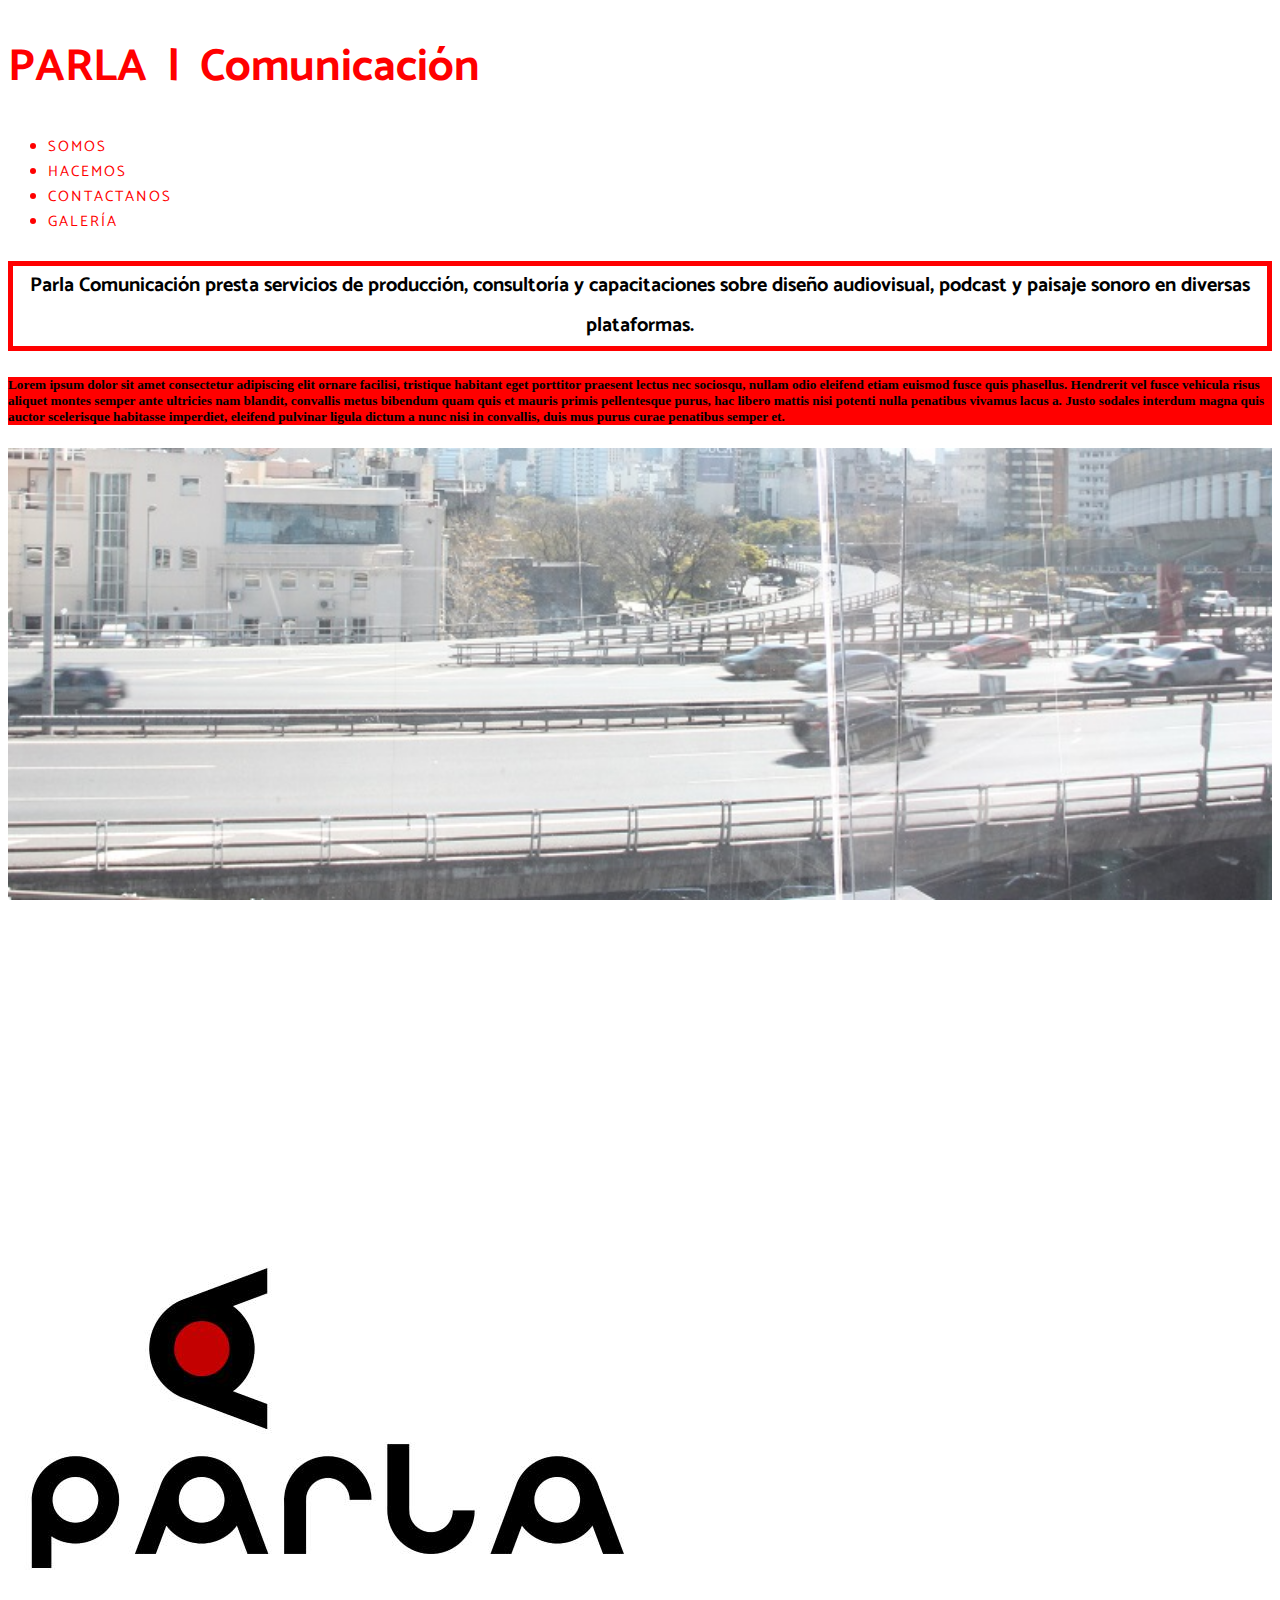
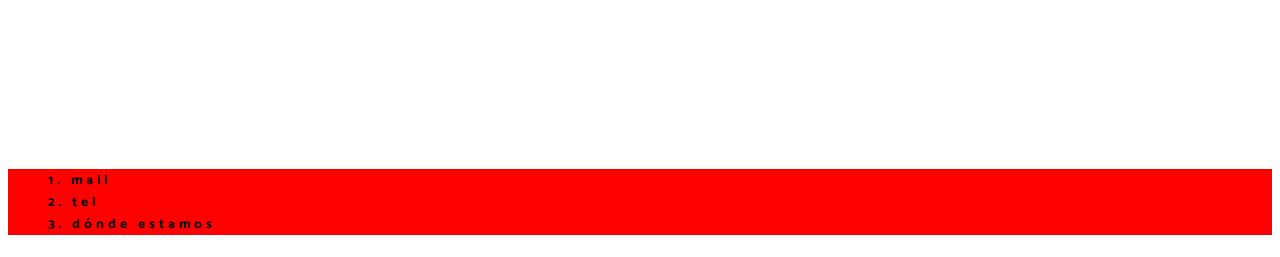
<file: index.html>
<!DOCTYPE html>
<html lang="en">
<head>
    <meta charset="UTF-8">
    <meta http-equiv="X-UA-Compatible" content="IE=edge">
    <meta name="viewport" content="width=device-width, initial-scale=1.0">
    <title>PARLA</title>
    <link rel="stylesheet" href="css/estilo.css">
    <link rel="preconnect" href="https://fonts.gstatic.com">
    <link href="https://fonts.googleapis.com/css2?family=Catamaran:wght@500&display=swap" rel="stylesheet">
</head>
<body>
    <header>
        <h1 class="titulo"> PARLA | Comunicación</h1>
    </header>
            <nav>
                <!--lista no ordenada-->
                <ul>
                    <a class="visited" href="secciones/somos.html"><li>Somos</li></a>
                    <a class="visited" href="secciones/hacemos.html"><li>Hacemos</li></a>
                    <a class="visited" href="secciones/contactanos.html"><li>Contactanos</li></a>
                    <a class="visited" href="secciones/galería.html"><li>Galería</li></a>
                </ul>
            </nav>
        <section>
            <h4 class="descripcionIndex">Parla Comunicación presta servicios de producción, 
                consultoría y capacitaciones sobre diseño audiovisual, 
                podcast y paisaje sonoro en diversas plataformas.</h4>
            <h5 class="fondoFuerte">Lorem ipsum dolor sit amet consectetur adipiscing elit ornare facilisi, tristique habitant eget porttitor praesent lectus nec sociosqu, 
                nullam odio eleifend etiam euismod fusce quis phasellus. Hendrerit vel fusce vehicula risus aliquet montes semper ante ultricies nam blandit, 
                convallis metus bibendum quam quis et mauris primis pellentesque purus, hac libero mattis nisi potenti nulla penatibus vivamus lacus a. Justo sodales 
                interdum magna quis auctor scelerisque habitasse imperdiet, eleifend pulvinar ligula dictum a nunc nisi in convallis, duis mus purus curae penatibus semper et.</h5>    
                <div  
                class="parallax">
                </div>
        </section>
        <footer>
            <img src="assets/img/LOGO.jfif" alt="Logo">
            <!--lista ordenada-->
            <h5 class="fondoFuerte"><ol class="dentro">
                <li>mail</li>
                <li>tel</li>
                <li>dónde estamos</li>
                </ol></h5>
       </footer>
   
</body>
</html>
</file>
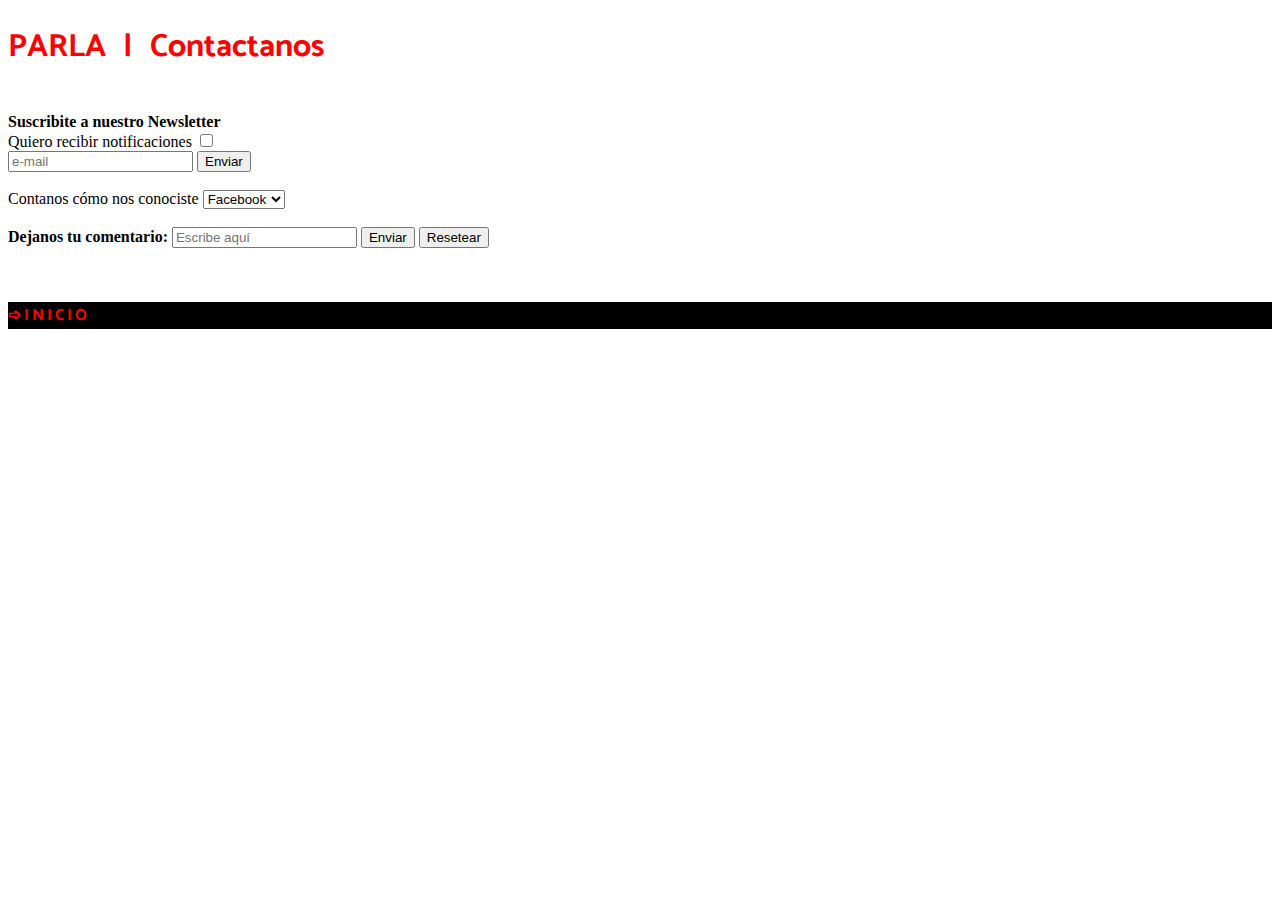
<file: secciones/contactanos.html>
<!DOCTYPE html>
<html lang="en">
<head>
    <meta charset="UTF-8">
    <meta http-equiv="X-UA-Compatible" content="IE=edge">
    <meta name="viewport" content="width=device-width, initial-scale=1.0">
    <title>PARLA | Contactanos</title>
    <link rel="stylesheet" href="../css/estilo.css"/>
    <link rel="preconnect" href="https://fonts.gstatic.com">
    <link href="https://fonts.googleapis.com/css2?family=Catamaran:wght@500&display=swap" rel="stylesheet">
</head>
<body>
    <header>
        <h1> <a class="visited" href="../index.html">PARLA | Contactanos</h1></a>
        <nav>
        </nav>
        </header>
        <section>
            <br>
             <form action="#">
                 <label for"nombre"
                 <b><b>Suscribite a nuestro Newsletter</b>
                
                    <div>Quiero recibir notificaciones
                    <input type="checkbox" name="acepta" value="Quiero recibir notificaciones"
                    </div><br>
                    <input type="text"
                    placeholder="e-mail">
                 </label>
                <input type="submit" value="Enviar">
                <br><br>
                <div>Contanos cómo nos conociste 
                    <select name="Contanos cómo nos conociste"
                       <option value="Buscadores">Buscadores</option>
                       <option value="Facebook">Facebook</option>
                       <option value="Instagram">Instagram</option>
                       <option value="Web">Web</option>
   
                    </select></div>
                <label for"nombre"
                <br><br><b>Dejanos tu comentario:</b>
                    <input type="text"
                    placeholder="Escribe aquí">
                </label>
               <input type="submit" value="Enviar"> <input type="reset" value="Resetear">
               <br><br><br><br>


            </form>
        </section>
        
    <footer class="fondoOscuro" >
        <a class="visited" href="../index.html"><b>&#10153;INICIO</b></a>
    </footer>
</body>
</html>
</file>
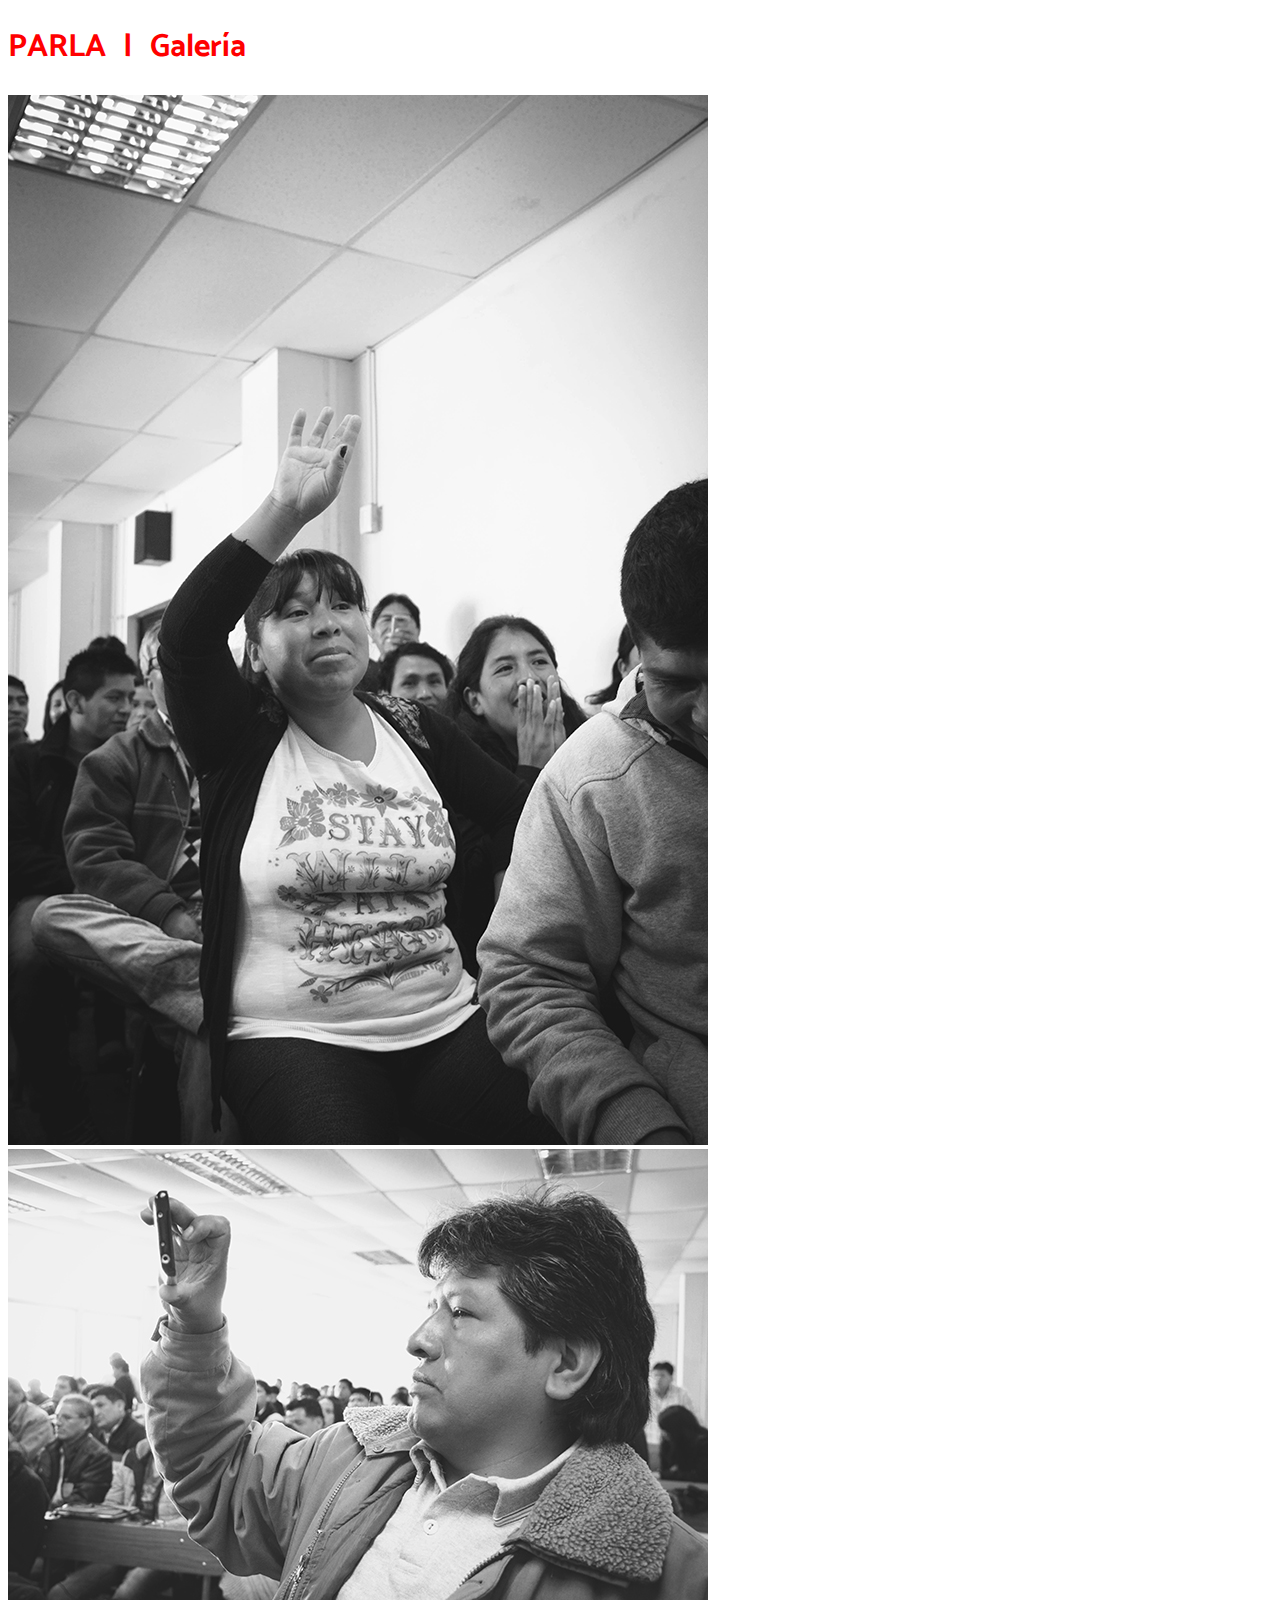
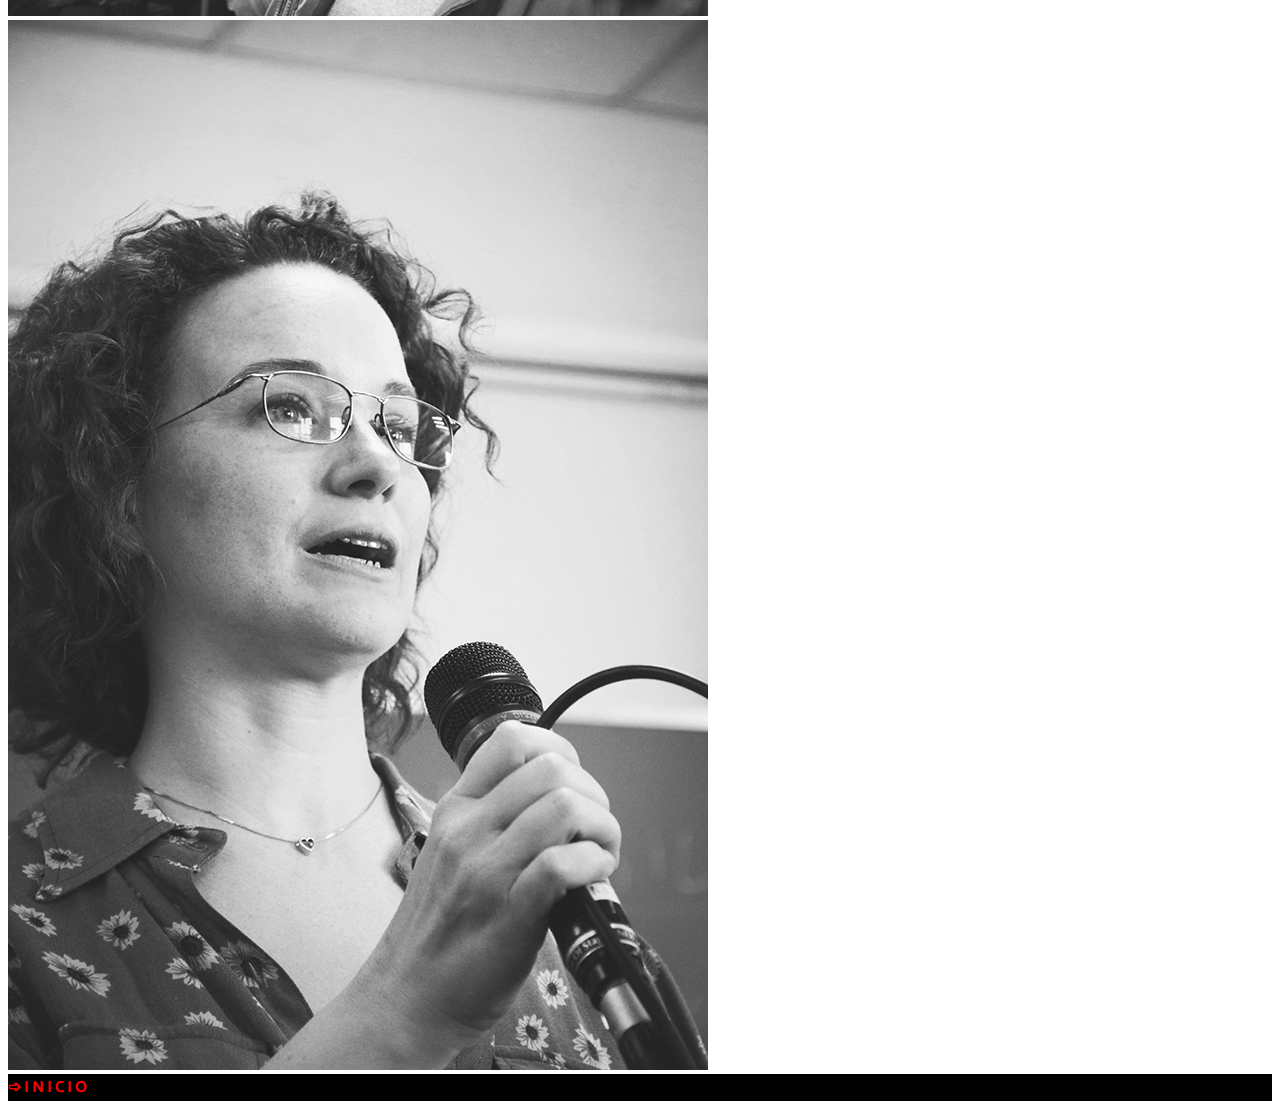
<file: secciones/galería.html>
<!DOCTYPE html>
<html lang="en">
<head>
    <meta charset="UTF-8">
    <meta http-equiv="X-UA-Compatible" content="IE=edge">
    <meta name="viewport" content="width=device-width, initial-scale=1.0">
    <title>PARLA | Galería</title>
    <link rel="stylesheet" href="../css/estilo.css"/>
    <link rel="preconnect" href="https://fonts.gstatic.com">
    <link href="https://fonts.googleapis.com/css2?family=Catamaran:wght@500&display=swap" rel="stylesheet">
</head>
    <header><h1> <a class="visited" href="../index.html">PARLA | Galería</h1></a></header> 
<body>
    <section>
        <img src="../assets/img/estudiante3.jpg" alt="estudiante"/>
        <img src="../assets/img/estudiante2.jpg" alt="estudiante"/>
        <img src="../assets/img/estudiante4.jpg" alt="estudiante"/>
    </section>
</body>
<footer class="fondoOscuro" >
    <a class="visited" href="../index.html"><b>&#10153;INICIO</b></a>
 </footer>
</html>
</file>
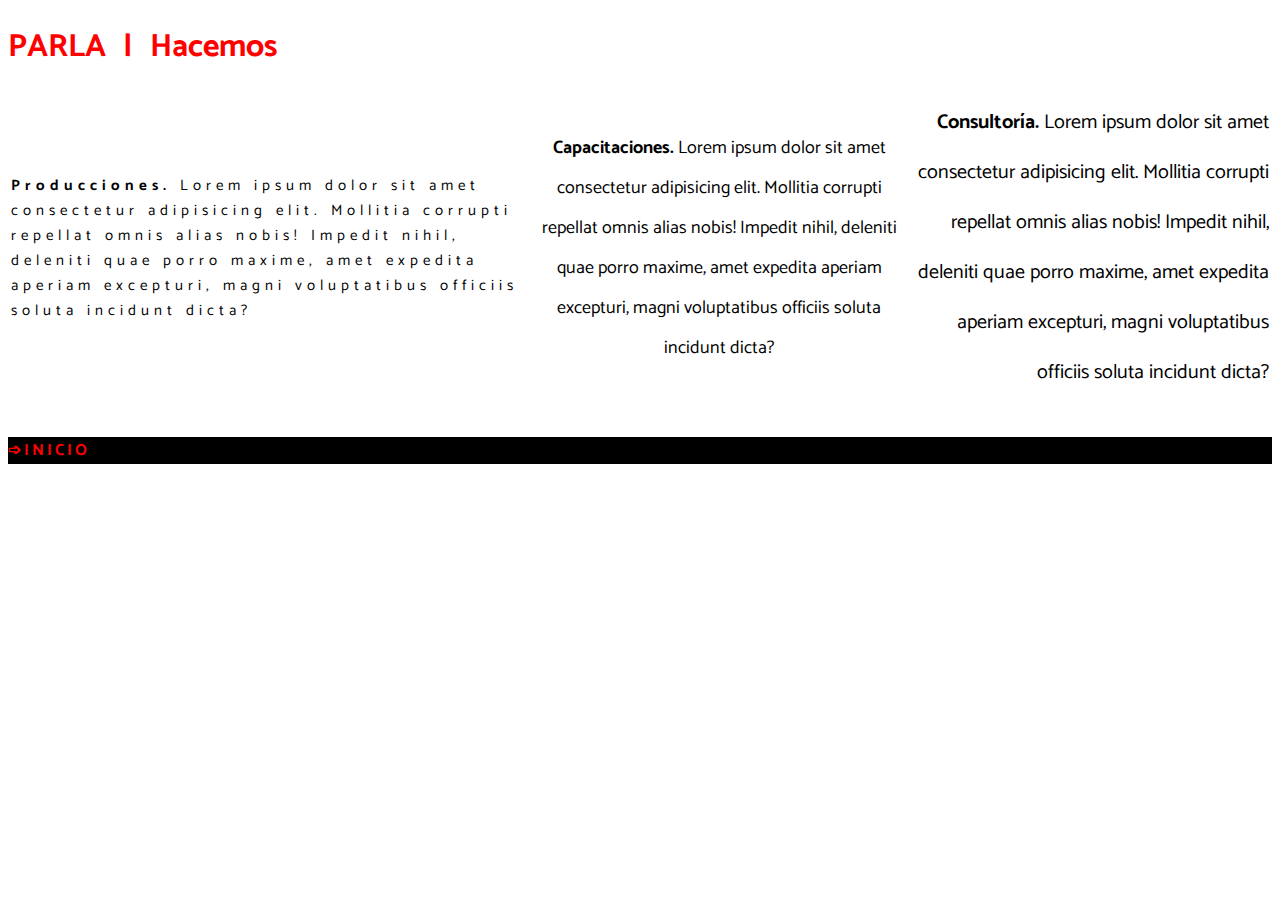
<file: secciones/hacemos.html>
<!DOCTYPE html>
<html lang="en">
<head>
    <meta charset="UTF-8">
    <meta http-equiv="X-UA-Compatible" content="IE=edge">
    <meta name="viewport" content="width=device-width, initial-scale=1.0">
    <title>PARLA | Hacemos</title>
    <link rel="stylesheet" href="../css/estilo.css"/>
    <link rel="preconnect" href="https://fonts.gstatic.com">
    <link href="https://fonts.googleapis.com/css2?family=Catamaran:wght@500&display=swap" rel="stylesheet">
</head>
<body>
    <header>
        <h1>PARLA | Hacemos</h1>
    </header>
    <table>
        <tr>
            <td class="txt--primera"><b>Producciones.</b> Lorem ipsum dolor sit amet consectetur adipisicing elit. Mollitia corrupti repellat omnis alias nobis! 
            Impedit nihil, deleniti quae porro maxime, amet expedita aperiam excepturi, magni voluptatibus officiis soluta incidunt dicta?</td>
            <td class="txt--segunda"><b>Capacitaciones.</b> Lorem ipsum dolor sit amet consectetur adipisicing elit. Mollitia corrupti repellat omnis alias nobis! 
            Impedit nihil, deleniti quae porro maxime, amet expedita aperiam excepturi, magni voluptatibus officiis soluta incidunt dicta?</td>
            <td class="txt--tercera"><b>Consultoría.</b> Lorem ipsum dolor sit amet consectetur adipisicing elit. Mollitia corrupti repellat omnis alias nobis! 
            Impedit nihil, deleniti quae porro maxime, amet expedita aperiam excepturi, magni voluptatibus officiis soluta incidunt dicta?</td>
        </tr>
    </table>   
    <br><br>
</body>
    <footer class="fondoOscuro" >
       <a class="visited" href="../index.html"><b>&#10153;INICIO</b></a>
    </footer>
</html>
</file>
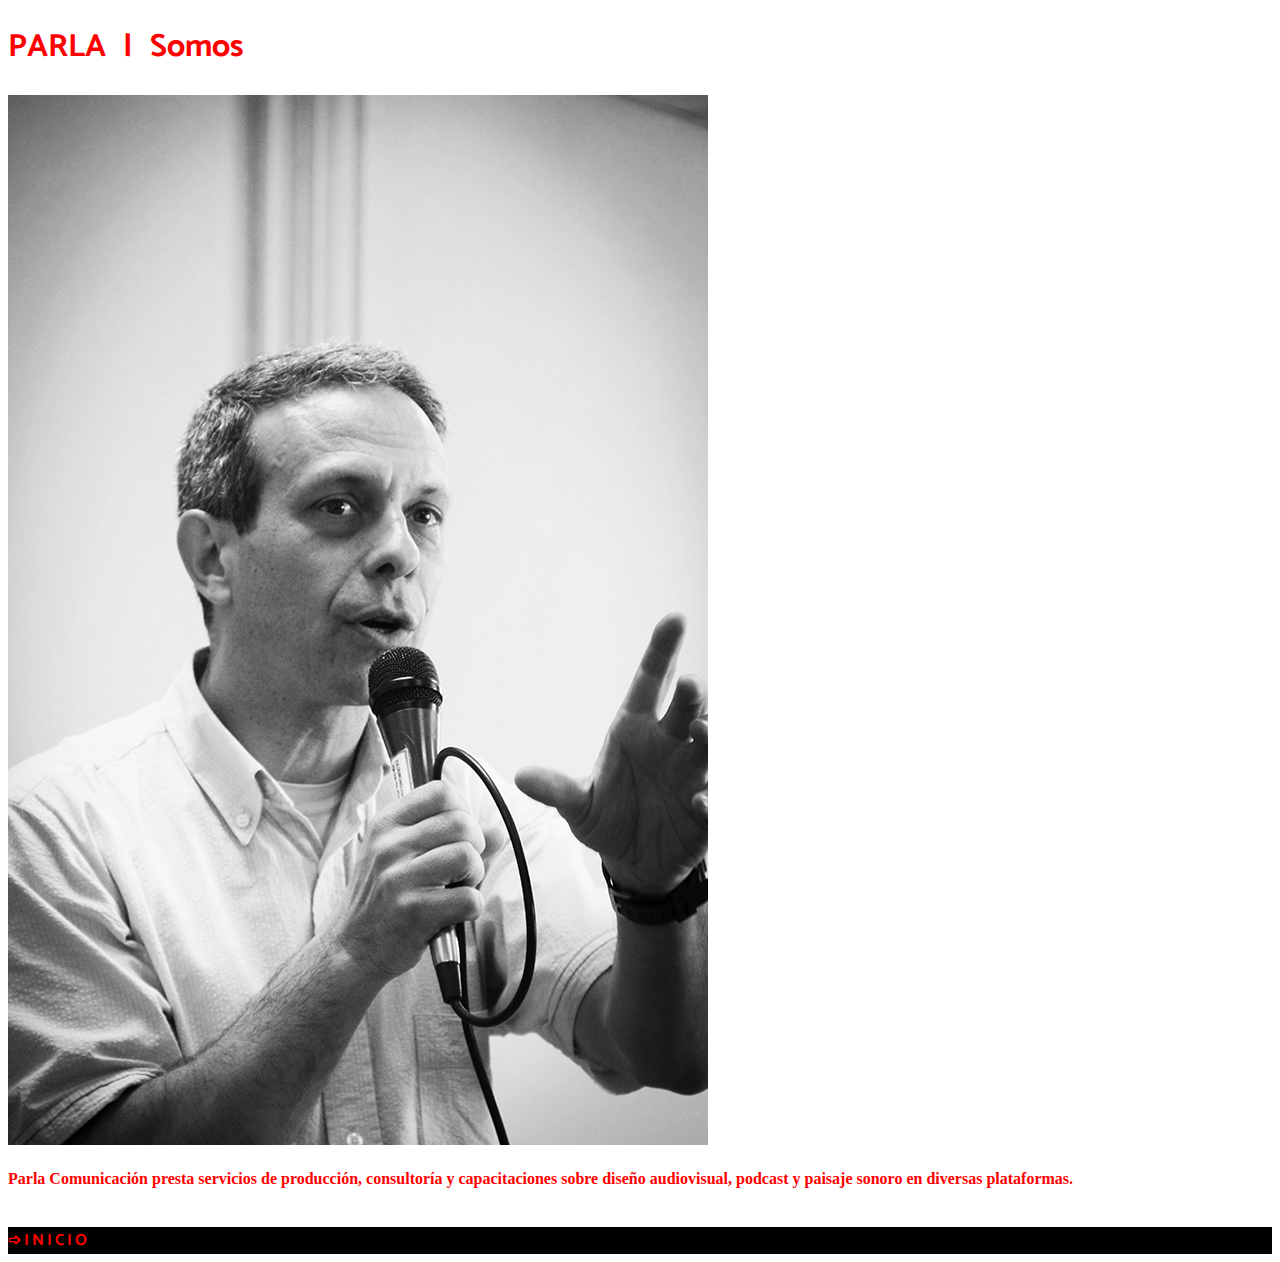
<file: secciones/somos.html>
<!DOCTYPE html>
<html lang="en">
<head>
    <meta charset="UTF-8">
    <meta http-equiv="X-UA-Compatible" content="IE=edge">
    <meta name="viewport" content="width=device-width, initial-scale=1.0">
    <title>  PARLA | Somos</title>
    <link rel="stylesheet" href="../css/estilo.css"/>
    <link rel="preconnect" href="https://fonts.gstatic.com">
    <link href="https://fonts.googleapis.com/css2?family=Catamaran:wght@500&display=swap" rel="stylesheet"> 
</head>
<header><h1> <a class="visited" href="../index.html">PARLA | Somos</h1></a>
</header>
<body>
    <section>  
    <img src="../assets/img/diego.jpg" alt="Diego"/>
    <h4 class="descripcion">Parla Comunicación presta servicios de producción, 
        consultoría y capacitaciones sobre diseño audiovisual, 
        podcast y paisaje sonoro en diversas plataformas.</h4><br>
    </section>
</body>
<footer class="fondoOscuro" >
    <a class="visited" href="../index.html"><b>&#10153;INICIO</b></a>
</footer>
</html>
</file>
<file: css/estilo.css>
header{
    color: red;
    word-spacing: 10px;
    font-family: 'Catamaran', sans-serif;
}
.titulo{
    color: red;
    word-spacing: 10px;
    font-family: 'Catamaran', sans-serif;
    font-size: 45px;
}
ul a {
    font-style: normal;
    font-family: 'Catamaran', sans-serif;
    font-size: 20px;
    letter-spacing: 2px;
    text-align: left;
    text-decoration: none;
}
.visited {
    text-decoration: none;
    color:red;
    }
    a:active {
    text-decoration: none;
    }
nav{
    color:red;
}
section{
    color: black;
}
section h4 {
    color: red;
}
.encabezado{
    color:lightseagreen;
}
.descripcionIndex{
    color:black;
    font-style: normal;
    font-family: 'Catamaran', sans-serif;
    font-size: 20px;
    text-align: center;
    line-height: 40px;
    border-top: 5px red solid;
    border-bottom: 5px red solid;
    border-right: 5px red solid;
    border-left: 5px red solid;
}
.txt--primera {
    font-style: normal;
    font-family: 'Catamaran', sans-serif;
    font-size: 15px;
    letter-spacing: 5px;
    text-align: left;
}
.txt--segunda {
    font-style: normal;
    font-family: 'Catamaran', sans-serif;
    font-size: 18px;
    text-align: center;
    line-height: 40px;
}
.txt--tercera {
font-style: normal;
font-family: 'Catamaran', sans-serif;
font-size: 20px;
text-align: right;
line-height: 50px;
}

ul a{
    font-size: 15px;
    text-decoration: none;
    font-family: 'Catamaran', sans-serif;
    text-transform: uppercase;

}
h1 a {
    text-decoration: none;
}
footer a {
    text-decoration: none;
    letter-spacing: 3px;
}
footer{
    letter-spacing: 4px;
    font-family: 'Catamaran', sans-serif;
}
.dentro {
    list-style-position: inside;
}
.fondoFuerte {
    background-color:red;
}
.parallax {
    background-image: url("../assets/img/estudiante1.JPG");
    height: 600px;
    background-attachment: fixed;
    background-position: center;
    background-repeat: no-repeat;
    background-size: cover;
    margin-bottom: 50px;
}
.fondoOscuro {
    background-color:black;
}
</file>
